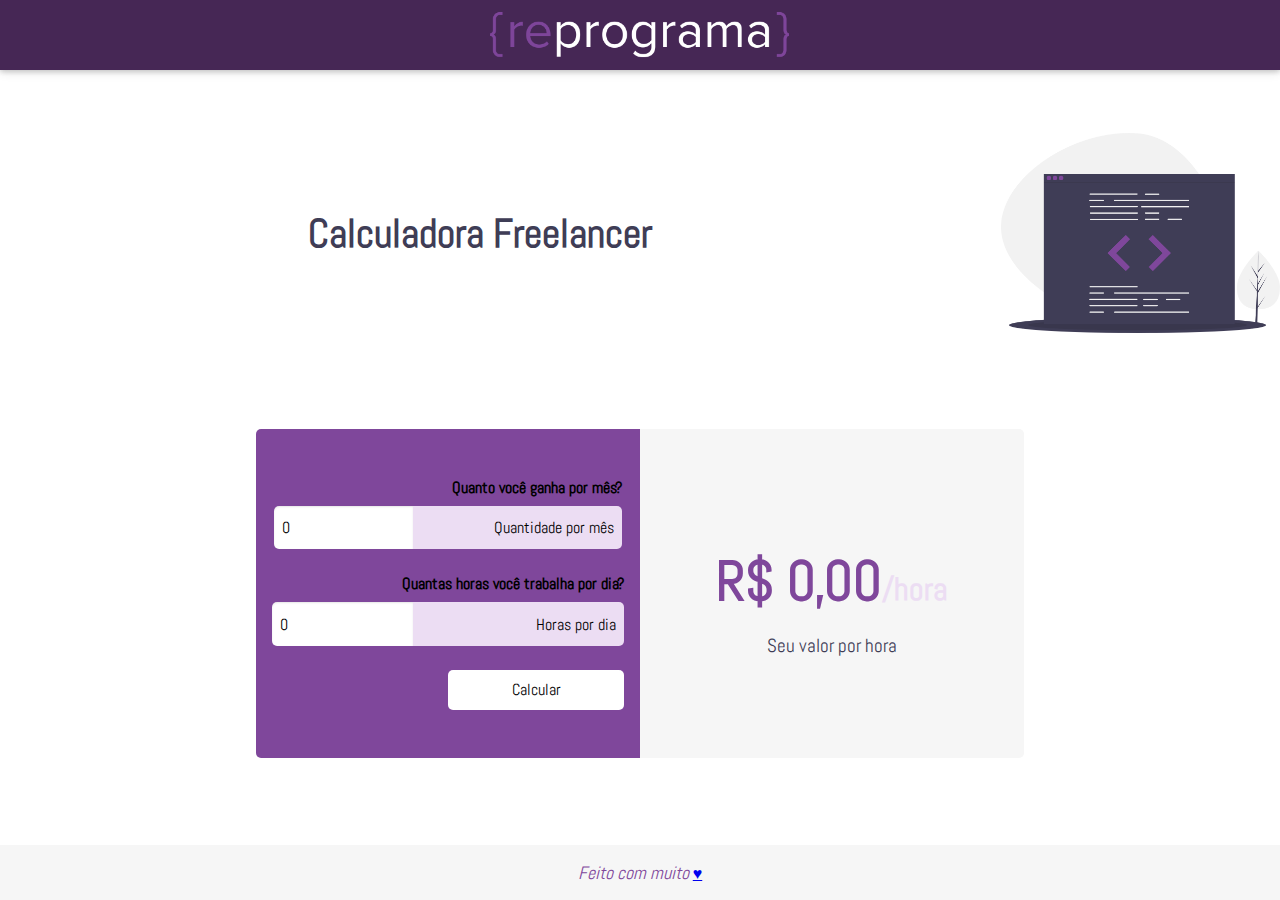
<file: CalculadoraFreelancer/calculadora/index.html>
<!DOCTYPE html>
<html> lang="pt-br" 
  <head>
    <meta charset="utf-8" />
    <meta http-equiv="X-UA-Compatible" content="IE=edge" />
    <meta name="viewport" content="width=device-width, initial-scale=1" />
    <title>Reprograma - Calculadora Freelancer</title>
    <link rel="icon" href="img/favicon.ico" />
    <link rel="stylesheet" type="text/css" href="css/estilos.css" />
  </head>
  <body>
    <nav class="barra-navegacao">
      <img
        class="barra-navegacao__logotipo"
        src="img/logotipo-reprograma.png"
      />
    </nav>
    <header class="cabecalho">
      <h1 class="cabecalho__titulo">Calculadora Freelancer</h1>
    </header>
    <main class="conteudo-principal">
      <section class="secao secao-hora">
        <article class="secao__conteudo">
          <div class="secao__formulario">
            <fieldset>
              <legend>Quanto você ganha por mês?</legend>
              <div class="secao__formulario__grupo">
                <label for="ganho-mes">Quantidade por mês</label>
                <input id="ganho-mes" type="number" value="0" />
              </div>
            </fieldset>
            <fieldset>
              <legend>Quantas horas você trabalha por dia?</legend>
              <div class="secao__formulario__grupo">
                <label for="horas-dia">Horas por dia</label>
                <input id="horas-dia" type="number" value="0" />
              </div>
            </fieldset>
            <button onclick="calcularValorHora()">Calcular</button>
          </div>
        </article>
        <footer class="secao__rodape">
          <h3 class="secao__rodape__valor">
            <span id="resposta">R$ 0,00</span><small>/hora</small>
          </h3>
          <p class="secao__rodape__legenda">Seu valor por hora</p>
        </footer>
      </section>

    </main>
    <footer class="rodape">Feito com muito <a href="desafio.html">♥</a></footer>

    <script type="text/javascript" src="js/script.js"></script>
  </body>
</html>
</file>
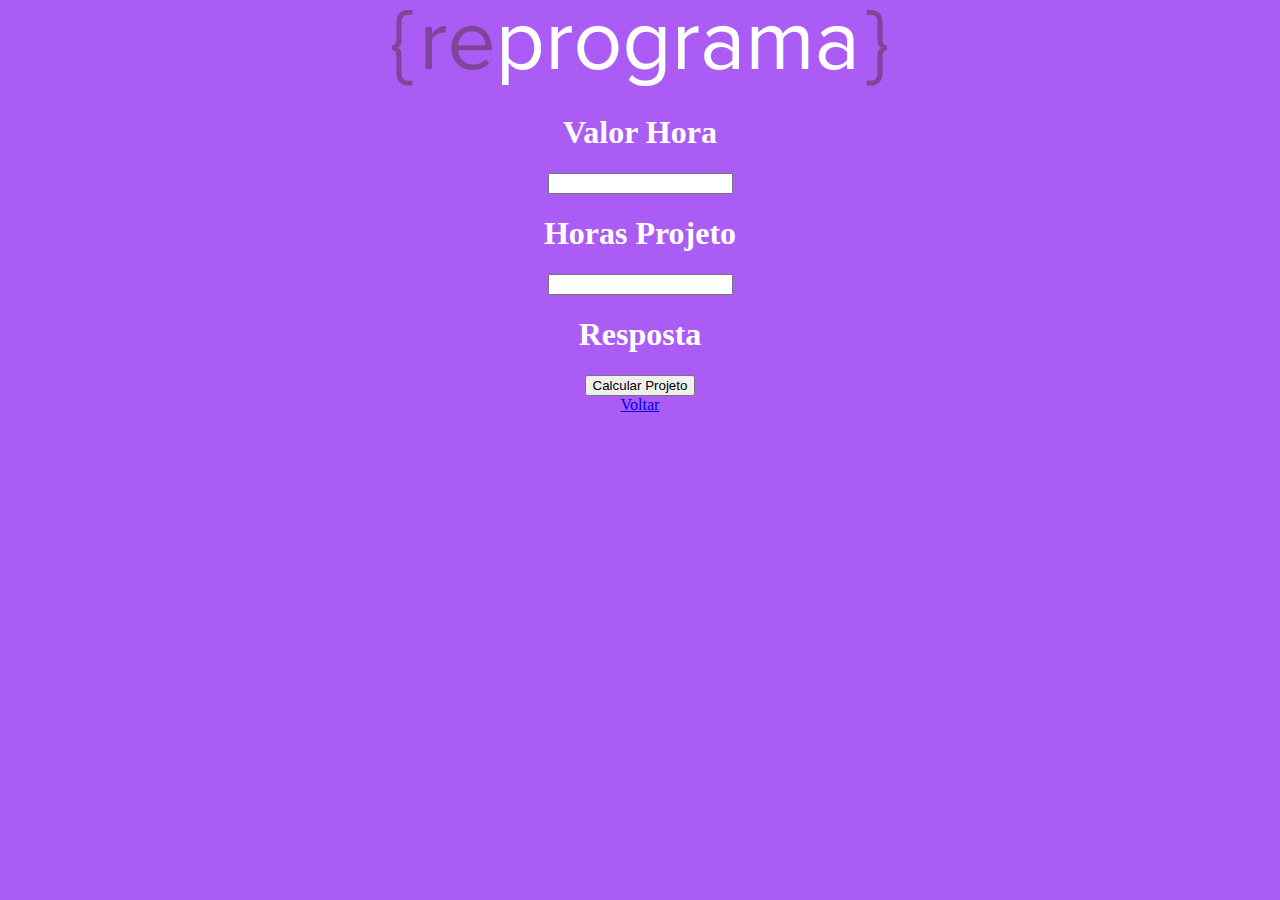
<file: CalculadoraFreelancer/calculadora/desafio.html>
<!DOCTYPE html>
<html lang="pt-br">
  <head>
    <meta charset="UTF-8" />
    <meta name="viewport" content="width=device-width, initial-scale=1.0" />
    <title>Workshop - Desafio</title>
    <link rel="stylesheet" type="text/css" href="css/desafio.css" />
  </head>
  <body>
    <nav class="barra-navegacao">
      <img
        class="barra-navegacao__logotipo"
        src="img/logotipo-reprograma.png"
      />
    </nav> <!-- trecho que copiei do index do exercicio anterior -->
    <h1> <label for="valor-hora">Valor Hora</label> </h1>
    <input type="number" id="valor-hora" />  

    <h1> <label for="horas-projeto">Horas Projeto</label>  </h1>
    <input type="number" id="horas-projeto" />

    <h1><span id="resposta">Resposta</span></h1>
    <button onclick="calcular()">Calcular Projeto</button>

    <a href="index.html">Voltar</a>

    <script type="text/javascript" src="js/desafio.js"></script>
  </body>
</html>
</file>
<file: CalculadoraFreelancer/calculadora/css/estilos.css>
@import url("https://fonts.googleapis.com/css?family=Lato:400,700");
@import url("https://fonts.googleapis.com/css2?family=Abel&display=swap");

* {
  box-sizing: border-box;
  font-family: "Abel", "Lato", sans-serif;
  font-size: 16px;
}
body {
  margin: 0;
}
h1 {
  font-size: 36px;
}
h2 {
  font-size: 24px;
}
p {
  margin: 0;
}

button {
  background-color: #fff;
  border: none;
  color: #000;
  text-align: center;
  text-decoration: none;
  font-size: 16px;
  cursor: pointer;
  width: 50%;
  height: 40px;
  border-radius: 5px;
  margin: 1.5rem 0 0 0;
}

/* BARRA NAVEGACAO */
.barra-navegacao {
  z-index: 1;
  display: flex;
  align-items: center;
  justify-content: center;
  position: fixed;
  top: 0;
  height: 70px;
  width: 100%;
  background-color: #462755;
  box-shadow: 0 2px 5px 0 rgba(0, 0, 0, 0.16), 0 2px 10px 0 rgba(0, 0, 0, 0.12);
}
.barra-navegacao__logotipo {
  max-height: 70%;
  max-width: 70%;
}

/* CONTEUDO-PRINCIPAL */
@media (min-width: 320px) {
  .conteudo-principal {
    margin: 0 0 0 auto;
  }
}
@media (min-width: 768px) {
  .conteudo-principal {
    margin: 6rem auto 6rem auto;
  }
}
@media (min-width: 992px) {
  .conteudo-principal {
    max-width: 80%;
  }
}
@media (min-width: 1200px) {
  .conteudo-principal {
    max-width: 60%;
  }
}

/* CABECALHO */
.cabecalho {
  position: relative;
  text-align: center;
  color: #3f3d56;
  height: auto;
  padding: 2rem 1rem;
  margin-top: 80px;
  margin-bottom: 80px;
  background: url("../img/code.png") no-repeat center right;
  background-attachment: scroll;
  background-size: auto;
  background-size: contain;
  background-attachment: scroll;
}

.cabecalho__titulo {
  margin: 0 10rem 0 0;
  display: block;
}

@media (min-width: 320px) {
  .cabecalho {
    margin-top: 7rem;
  }
  .cabecalho__titulo {
    margin: 0 10rem 0 0;
    font-size: 25px;
  }
}

@media (min-width: 768px) {
  .cabecalho {
    display: flex;
    flex-direction: column;
    justify-content: center;
    height: 200px;
  }
  .cabecalho__titulo {
    margin: 0 20rem 0 0;
    font-size: 40px;
  }
}

/* SECAO */
.secao__cabecalho {
  font-size: 24px;
  font-weight: bold;
  text-align: center;
  color: #464646;
  padding: 3rem 0 0 0;
}
.secao__cabecalho:after {
  display: table;
  content: "}";
  font-size: 36px;
  font-weight: lighter;
  color: #7f479b;
  margin: -15px auto 10px;
  transform: rotate(90deg);
}
.secao__conteudo {
  padding: 3rem 1rem;
  background-color: #7f479b;
  margin-bottom: 10px;
}

.secao__formulario {
  text-align: right;
}

.secao__formulario fieldset {
  padding: 0;
  border: none;
}

.secao__formulario fieldset:not(:first-child) {
  margin: 1.5rem 0 0 0;
}
.secao__formulario legend {
  font-weight: bold;
  padding: 0;
  margin: 0 0 0.5rem 0;
}
.secao__formulario__grupo {
  position: relative;
  display: flex;
  flex-direction: row-reverse;
  flex-wrap: wrap;
}
.secao__formulario__grupo label {
  text-align: right;
  width: 60%;
  padding: 0.7rem 0.5rem;
  margin: 0;
  background-color: #ecddf3;
  border-top-left-radius: 0;
  border-bottom-left-radius: 0;
  border-top-right-radius: 5px;
  border-bottom-right-radius: 5px;
}
.secao__formulario__grupo input {
  width: 40%;
  padding: 0.7rem 0.5rem;
  margin: 0;
  border: none;
  border-top-left-radius: 5px;
  border-bottom-left-radius: 5px;
  border-top-right-radius: 0;
  border-bottom-right-radius: 0;
  box-shadow: inset 0 1px 2px rgba(0, 0, 0, 0.1);
}
.secao__formulario__grupo p {
  width: 100%;
  padding: 0;
  margin: 0;
}
.secao__rodape {
  text-align: center;
  padding: 3rem 1rem;
  background-color: #f6f6f6;
  margin-bottom: 10px;
}
.secao__rodape__valor span {
  font-size: 3.5rem;
  color: #7f479b;
  margin: 0 0 0.5rem 0;
}
.secao__rodape__valor small {
  font-size: 2rem;
  color: #ecddf3;
}
.secao__rodape__legenda {
  font-size: 1.2rem;
  color: #3f3d56;
}
@media (min-width: 768px) {
  .secao {
    display: flex;
    flex-wrap: wrap;
  }
  .secao__cabecalho {
    width: 100%;
  }
  .secao__rodape {
    display: flex;
    justify-content: center;
    flex-direction: column;
  }
  .secao__conteudo,
  .secao__rodape {
    width: 50%;
  }
}
@media (min-width: 992px) {
  .secao__conteudo {
    border-top-left-radius: 5px;
    border-bottom-left-radius: 5px;
  }
  .secao__rodape {
    border-top-right-radius: 5px;
    border-bottom-right-radius: 5px;
  }
}

/* RODAPE */
.rodape {
  font-size: 18px;
  font-style: italic;
  text-align: center;
  color: #7f479b;
  background-color: #f6f6f6;
  padding: 1rem 1rem;
  position: fixed;
  bottom: 0;
  width: 100%;
}
</file>
<file: CalculadoraFreelancer/calculadora/css/desafio.css>
body {
  display: flex;
  flex-direction: column;
  flex: 1;
  align-items: center;
  box-sizing: border-box;
  color: rgb(255, 255, 255);
  background-color: rgb(171, 92, 245);
}
</file>
